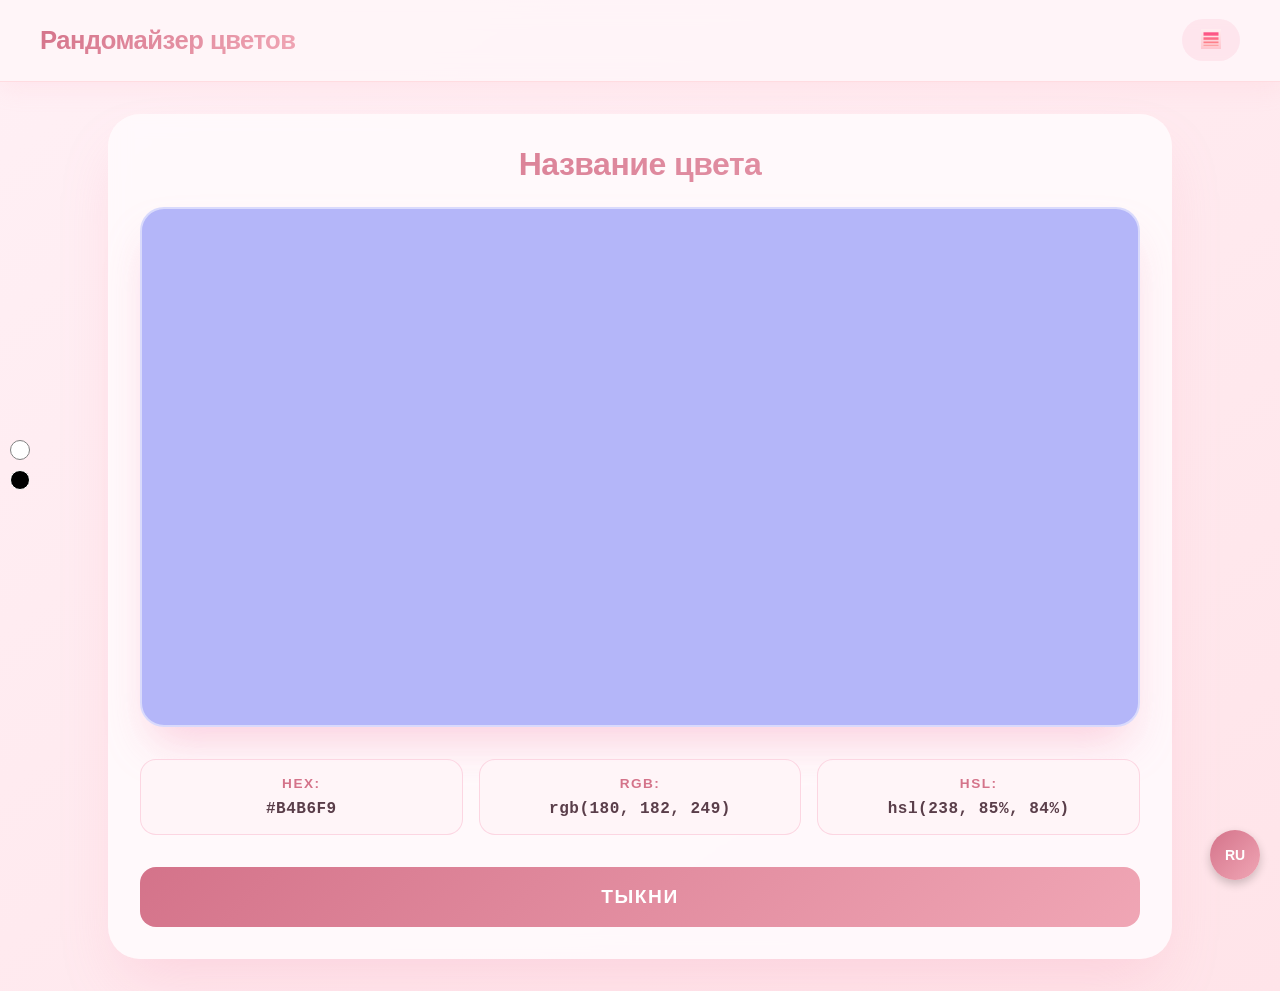
<file: index.html>
<!DOCTYPE html>
<html lang="ru">
<head>
    <meta charset="UTF-8">
    <meta name="viewport" content="width=device-width, initial-scale=1.0">
    <title>Рандомайзер цветов</title>
    <link rel="stylesheet" href="style.css">
</head>
<body>

    <nav class="navbar">
        <ul>
            <li data-i18n="title"> Рандомайзер цветов </li>
            <li onclick="window.location.href='galeria.html'"> <img src="img/logo-meniu.png" width="20px"> </li>
        </ul>
    </nav>

    <div class="container">
        <h1 class="name" data-i18n="colorName"> Название цвета </h1>
        <div class="color-box"></div>
        
        <div class="color-codes">
            <div class="code-item">
                <span class="code-label" data-i18n="hex">HEX:</span>
                <span class="hex-code">#000000</span>
            </div>
            <div class="code-item">
                <span class="code-label" data-i18n="rgb">RGB:</span>
                <span class="rgb-code">rgb(0, 0, 0)</span>
            </div>
            <div class="code-item">
                <span class="code-label" data-i18n="hsl">HSL:</span>
                <span class="hsl-code">hsl(0, 0%, 0%)</span>
            </div>
        </div>
        
        <button class="button" data-i18n="button">тыкни</button>
    </div>

    <div id="language-selector" class="language-selector">
        <button class="lang-main-btn" title="Выберите язык">RU</button>
        <button class="lang-btn" data-lang="ru" title="Русский">RU</button>
        <button class="lang-btn" data-lang="ro" title="Română">RO</button>
        <button class="lang-btn" data-lang="en" title="English">EN</button>
    </div>

    <script src="generator.js"></script>
    <script src="language.js"></script>
    <script src="tema.js"></script>
    <script src="script.js"></script>
</body>
</html>
</file>
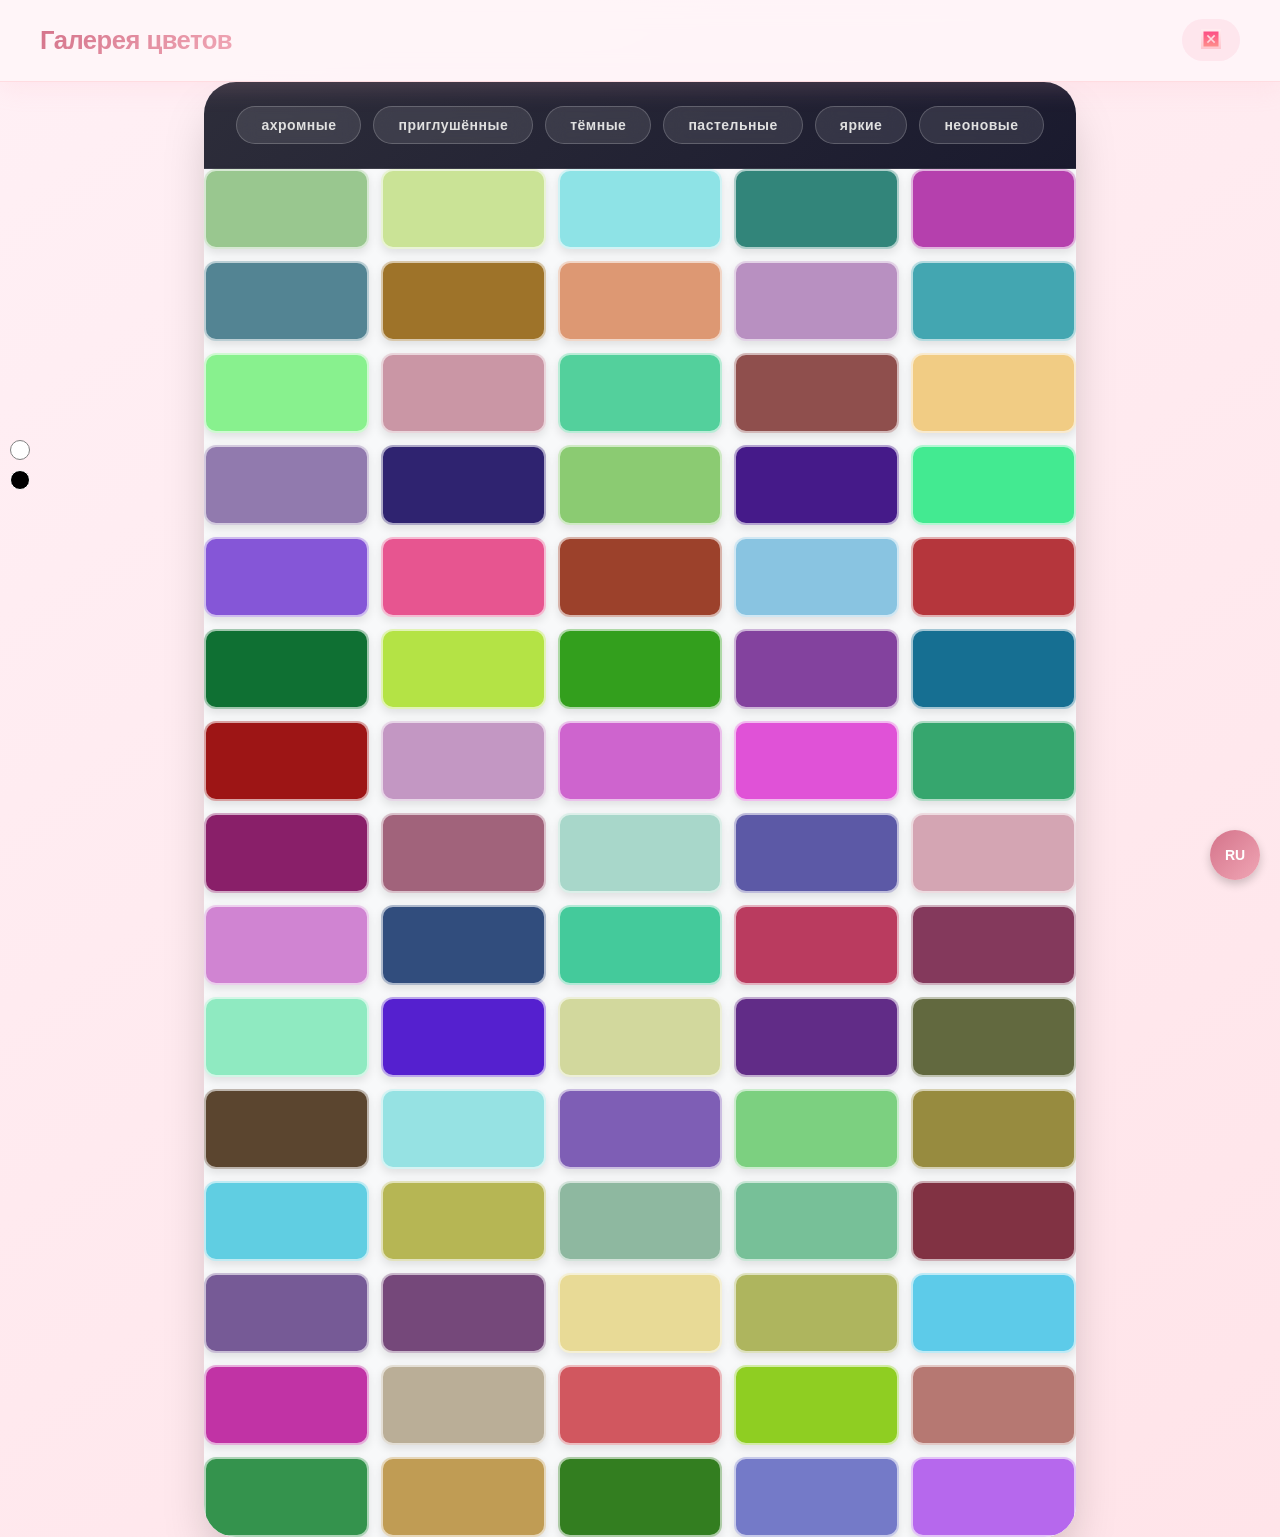
<file: galeria.html>
<!DOCTYPE html>
<html lang="ru">
<head>
    <meta charset="UTF-8">
    <meta name="viewport" content="width=device-width, initial-scale=1.0">
    <title data-i18n="galleryTitle">Галерея цветов</title>
    <link rel="stylesheet" href="style.css">
</head>
<body>

    <nav class="navbar">
        <ul>
            <li data-i18n="galleryTitle"> Галерея цветов </li>
            <li onclick="window.location.href='index.html'"> <img src="img/close.png" width="20px"> </li>
        </ul>
    </nav>

    <div class="galeria">
        <ul class="categoria">
            <li class="categoria-item">
                <p class="categoria-nume" data-i18n="achromatic">ахромные</p>
                <a href="#" class="categoria-link" data-i18n="close">закрыть</a>
            </li>
            <li class="categoria-item">
                <p class="categoria-nume" data-i18n="muted">приглушённые</p>
                <a href="#" class="categoria-link" data-i18n="close">закрыть</a>
            </li>
            <li class="categoria-item">
                <p class="categoria-nume" data-i18n="dark">тёмные</p>
                <a href="#" class="categoria-link" data-i18n="close">закрыть</a>
            </li>
            <li class="categoria-item">
                <p class="categoria-nume" data-i18n="pastel">пастельные</p>
                <a href="#" class="categoria-link" data-i18n="close">закрыть</a>
            </li>
            <li class="categoria-item">
                <p class="categoria-nume" data-i18n="bright">яркие</p>
                <a href="#" class="categoria-link" data-i18n="close">закрыть</a>
            </li>
            <li class="categoria-item">
                <p class="categoria-nume" data-i18n="neon">неоновые</p>
                <a href="#" class="categoria-link" data-i18n="close">закрыть</a>
            </li>
        </ul>
        <ul class="paleta-culori"></ul>
    </div>

    <div id="language-selector" class="language-selector">
        <button class="lang-main-btn" title="Выберите язык">RU</button>
        <button class="lang-btn" data-lang="ru" title="Русский">RU</button>
        <button class="lang-btn" data-lang="ro" title="Română">RO</button>
        <button class="lang-btn" data-lang="en" title="English">EN</button>
    </div>

    <script src="generator.js"></script>
    <script src="pallete.js"></script>
    <script src="language.js"></script>
    <script src="tema.js"></script>

</body>
</html>
</file>
<file: style.css>
/* style.css — нежно-розовое оформление с большим прямоугольником */

* {
    margin: 0;
    padding: 0;
    box-sizing: border-box;
}

body {
    font-family: 'Inter', -apple-system, BlinkMacSystemFont, 'Segoe UI', Roboto, 'Helvetica Neue', sans-serif;
    background: linear-gradient(145deg, #fff0f5 0%, #ffe4e9 100%);
    min-height: 100vh;
    display: flex;
    flex-direction: column;
    color: #5a3e4a;
}

/* Навбар — нежно-розовый */
.navbar {
    background: rgba(255, 245, 248, 0.95);
    backdrop-filter: blur(12px);
    box-shadow: 0 4px 25px rgba(255, 182, 193, 0.2);
    padding: 1.2rem 2.5rem;
    position: sticky;
    top: 0;
    z-index: 100;
    border-bottom: 1px solid rgba(255, 182, 193, 0.4);
}

.navbar ul {
    display: flex;
    justify-content: space-between;
    align-items: center;
    list-style: none;
    max-width: 1400px;
    margin: 0 auto;
}

.navbar ul li:first-child {
    font-size: 1.6rem;
    font-weight: 700;
    background: linear-gradient(135deg, #d4738a, #f0a6b5);
    background-clip: text;
    -webkit-background-clip: text;
    color: transparent;
    letter-spacing: -0.5px;
}

.navbar ul li:last-child {
    background: rgba(244, 143, 177, 0.15);
    padding: 0.6rem 1.2rem;
    border-radius: 50px;
    transition: all 0.2s;
    cursor: pointer;
    font-size: 0.9rem;
    font-weight: 500;
    color: #c47a8e;
}

.navbar ul li:last-child:hover {
    background: rgba(244, 143, 177, 0.3);
    transform: scale(1.02);
}

/* Основной контейнер — нежно-розовый */
.container {
    max-width: 1200px;
    max-height: 1000px;
    margin: 2rem auto;
    padding: 2rem;
    background: rgba(255, 250, 252, 0.92);
    backdrop-filter: blur(10px);
    border-radius: 2rem;
    box-shadow: 0 30px 60px -15px rgba(244, 143, 177, 0.25);
    transition: all 0.3s ease;
}

/* Название цвета — розовое */
.name {
    text-align: center;
    font-size: 2rem;
    font-weight: 700;
    margin-bottom: 1.5rem;
    letter-spacing: -0.5px;
    background: linear-gradient(135deg, #d4738a, #e89eb0);
    background-clip: text;
    -webkit-background-clip: text;
    color: transparent;
}

/* ========== БОЛЬШОЙ ПРЯМОУГОЛЬНИК ========== */
.color-box {
    width: 100%;
    height: 520px;
    width: 1000px;
    border-radius: 1.5rem;
    background-color: #f0a6b5;
    margin-bottom: 2rem;
    transition: background-color 0.4s cubic-bezier(0.2, 0.9, 0.4, 1.1);
    box-shadow: 0 25px 45px -12px rgba(244, 143, 177, 0.4);
    border: 2px solid rgba(255, 255, 255, 0.5);
    cursor: pointer;
    position: relative;
}

/* Подсказка для копирования */
.color-box::after {
    content: "📋 Кликни, чтобы скопировать HEX";
    position: absolute;
    bottom: 20px;
    right: 20px;
    background: rgba(212, 115, 138, 0.9);
    backdrop-filter: blur(8px);
    color: white;
    font-size: 0.85rem;
    padding: 8px 16px;
    border-radius: 30px;
    font-weight: 500;
    opacity: 0;
    transition: opacity 0.3s;
    pointer-events: none;
    font-family: monospace;
}

.color-box:hover::after {
    opacity: 1;
}

/* Коды цветов — розовая тема */
.color-codes {
    display: flex;
    justify-content: space-around;
    gap: 1rem;
    margin-bottom: 2rem;
    flex-wrap: wrap;
}

.code-item {
    background: rgba(255, 245, 248, 0.95);
    padding: 1rem 1.5rem;
    border-radius: 1rem;
    backdrop-filter: blur(4px);
    border: 1px solid rgba(244, 143, 177, 0.3);
    transition: all 0.25s;
    flex: 1;
    min-width: 150px;
    text-align: center;
    cursor: pointer;
    position: relative;
}

.code-item:hover {
    transform: translateY(-3px);
    background: #fff5f8;
    box-shadow: 0 12px 25px -10px rgba(244, 143, 177, 0.3);
    border-color: rgba(244, 143, 177, 0.6);
}

.code-item:active {
    transform: translateY(0);
}

.code-label {
    font-weight: 700;
    font-size: 0.85rem;
    text-transform: uppercase;
    letter-spacing: 1.5px;
    color: #d4738a;
    display: block;
    margin-bottom: 0.5rem;
}

.hex-code, .rgb-code, .hsl-code {
    font-family: 'SF Mono', 'Fira Code', 'Courier New', monospace;
    font-size: 1rem;
    font-weight: 600;
    color: #5a3e4a;
    letter-spacing: 0.5px;
}

/* Кнопка — розовая градиентная */
.button {
    display: block;
    width: 100%;
    padding: 1.2rem;
    font-size: 1.2rem;
    font-weight: 700;
    color: white;
    background: linear-gradient(135deg, #d4738a, #f0a6b5);
    border: none;
    border-radius: 1rem;
    cursor: pointer;
    transition: all 0.3s ease;
    text-transform: uppercase;
    letter-spacing: 1.5px;
    position: relative;
    overflow: hidden;
}

.button::before {
    content: '';
    position: absolute;
    top: 0;
    left: -100%;
    width: 100%;
    height: 100%;
    background: linear-gradient(90deg, transparent, rgba(255, 255, 255, 0.3), transparent);
    transition: left 0.5s;
}

.button:hover::before {
    left: 100%;
}

.button:hover {
    transform: translateY(-3px);
    box-shadow: 0 15px 30px -10px rgba(244, 143, 177, 0.6);
}

.button:active {
    transform: translateY(1px);
}

/* Уведомление о копировании — розовое */
.copy-toast {
    position: fixed;
    bottom: 30px;
    left: 50%;
    transform: translateX(-50%) translateY(100px);
    background: #d4738a;
    color: white;
    padding: 12px 24px;
    border-radius: 50px;
    font-size: 0.9rem;
    font-weight: 500;
    z-index: 1000;
    opacity: 0;
    transition: all 0.3s ease;
    box-shadow: 0 10px 25px -5px rgba(212, 115, 138, 0.4);
    pointer-events: none;
    white-space: nowrap;
    font-family: monospace;
}

.copy-toast.show {
    transform: translateX(-50%) translateY(0);
    opacity: 1;
}

/* Адаптивность */
@media (max-width: 768px) {
    .container {
        margin: 1rem;
        padding: 1.2rem;
    }
    
    .name {
        font-size: 1.5rem;
    }
    
    .color-box {
        height: 380px;
    }
    
    .code-item {
        padding: 0.8rem 1rem;
        min-width: 120px;
    }
    
    .hex-code, .rgb-code, .hsl-code {
        font-size: 0.85rem;
    }
    
    .navbar ul li:first-child {
        font-size: 1.2rem;
    }
    
    .navbar {
        padding: 0.8rem 1.2rem;
    }
    
    .color-box::after {
        font-size: 0.7rem;
        padding: 5px 10px;
        bottom: 10px;
        right: 10px;
    }
}

@media (max-width: 550px) {
    .color-codes {
        flex-direction: column;
    }
    
    .code-item {
        width: 100%;
    }
    
    .color-box {
        height: 300px;
    }
    
    .button {
        padding: 0.9rem;
        font-size: 1rem;
    }
}

@media (min-width: 1400px) {
    .color-box {
        height: 620px;
    }
    
    .container {
        max-width: 1400px;
    }
}

@media (min-width: 1800px) {
    .color-box {
        height: 720px;
    }
}
/* Language Selector - Floating Circle */
.language-selector {
    position: fixed;
    bottom: 20px;
    right: 20px;
    display: flex;
    flex-direction: column-reverse;
    align-items: center;
    z-index: 1000;
}

.lang-main-btn {
    width: 50px;
    height: 50px;
    border-radius: 50%;
    background: linear-gradient(135deg, #d4738a, #f0a6b5);
    color: white;
    border: none;
    cursor: pointer;
    font-size: 14px;
    font-weight: bold;
    display: flex;
    align-items: center;
    justify-content: center;
    transition: all 0.3s;
    box-shadow: 0 4px 10px rgba(0, 0, 0, 0.2);
}

.lang-main-btn:hover {
    transform: scale(1.1);
    box-shadow: 0 6px 15px rgba(0, 0, 0, 0.3);
}

.lang-btn {
    width: 50px;
    height: 50px;
    border-radius: 50%;
    background: rgba(255, 245, 248, 0.95);
    color: #5a3e4a;
    border: 1px solid rgba(244, 143, 177, 0.3);
    cursor: pointer;
    font-size: 14px;
    font-weight: bold;
    display: flex;
    align-items: center;
    justify-content: center;
    margin-bottom: 10px;
    opacity: 0;
    transform: translateY(20px);
    transition: all 0.3s;
    box-shadow: 0 2px 5px rgba(0, 0, 0, 0.1);
}

.language-selector:hover .lang-btn {
    opacity: 1;
    transform: translateY(0);
}

.lang-btn:hover {
    background: rgba(244, 143, 177, 0.3);
    transform: scale(1.1) translateY(0);
}
/* Анимация появления */
@keyframes fadeInUp {
    from {
        opacity: 0;
        transform: translateY(30px);
    }
    to {
        opacity: 1;
        transform: translateY(0);
    }
}

.container {
    animation: fadeInUp 0.5s ease-out;
}

/* Dark Theme */
.dark-theme body {
    background: #0d0d0d !important;
    background-image: none !important;
    color: #353535;
}

.dark-theme .navbar {
    background: #1a1a1a;
    box-shadow: 0 4px 25px rgba(0, 0, 0, 0.7);
    border-bottom: 1px solid #333;
}

.dark-theme .navbar ul li:first-child {
    color: #ffffff;
    background: none;
    -webkit-background-clip: initial;
    background-clip: initial;
}

.dark-theme .navbar ul li:last-child {
    background: rgba(80, 80, 80, 0.2);
}

.dark-theme .navbar ul li:last-child:hover {
    background: rgba(100, 100, 100, 0.4);
}

.dark-theme .container {
    background: #1f1f1f;
    box-shadow: 0 30px 60px -15px rgba(0, 0, 0, 0.8);
}

.dark-theme .name {
    color: #ffffff;
    background: none;
    -webkit-background-clip: initial;
    background-clip: initial;
}

.dark-theme .code-item {
    background: #2a2a2a;
    border: 1px solid #444;
}

.dark-theme .code-item:hover {
    background: #333;
    border-color: #666;
}

.dark-theme .code-label {
    color: #aaa;
}

.dark-theme .hex-code, .dark-theme .rgb-code, .dark-theme .hsl-code {
    color: #ffffff;
}

.dark-theme .button {
    background: linear-gradient(135deg, #4a4a4a, #6a6a6a);
    color: #ffffff;
}

.dark-theme .button:hover {
    box-shadow: 0 15px 30px -10px rgba(0, 0, 0, 0.9);
}

.dark-theme .language-selector .lang-main-btn {
    background: linear-gradient(135deg, #333, #555);
    color: #ffffff;
}

.dark-theme .language-selector .lang-btn {
    background: #2a2a2a;
    color: #cccccc;
    border: 1px solid #444;
}

.dark-theme .language-selector .lang-btn:hover {
    background: #444;
}

.dark-theme .categoria-item {
    background: #2a2a2a;
    border: 1px solid #444;
}

.dark-theme .categoria-nume {
    color: #ffffff;
}

.dark-theme .categoria-link {
    color: #aaa;
}

.dark-theme .categoria-link:hover {
    color: #ffffff;
}
.dark-theme .background {
    background: #1f1f1f;
}






/* Контейнер галереи */
.galeria {
    max-width: 1400px;
    margin: 0 auto;
    background: rgba(255, 255, 255, 0.95);
    border-radius: 32px;
    box-shadow: 0 25px 50px -12px rgba(0, 0, 0, 0.25);
    overflow: hidden;
    backdrop-filter: blur(10px);
    transition: transform 0.3s ease;
}

.galeria:hover {
    transform: translateY(-5px);
}

/* Список категорий */
.categoria {
    display: flex;
    flex-wrap: wrap;
    gap: 12px;
    padding: 24px 32px;
    background: linear-gradient(135deg, #2d2d3a 0%, #1a1a2e 100%);
    border-bottom: 1px solid rgba(255, 255, 255, 0.1);
    list-style: none;
}

/* Элемент категории */
.categoria-item {
    position: relative;
    cursor: pointer;
    transition: all 0.3s cubic-bezier(0.4, 0, 0.2, 1);
}

.categoria-nume {
    padding: 10px 24px;
    background: rgba(255, 255, 255, 0.1);
    backdrop-filter: blur(10px);
    border-radius: 40px;
    font-weight: 600;
    font-size: 14px;
    letter-spacing: 0.5px;
    color: #e0e0e0;
    transition: all 0.3s ease;
    border: 1px solid rgba(255, 255, 255, 0.2);
}

.categoria-item:hover .categoria-nume {
    background: rgba(255, 255, 255, 0.25);
    transform: translateY(-2px);
    color: white;
    border-color: rgba(255, 255, 255, 0.4);
}

.categoria-item.active .categoria-nume {
    background: linear-gradient(135deg, #667eea, #764ba2);
    color: white;
    box-shadow: 0 4px 15px rgba(102, 126, 234, 0.4);
    border-color: transparent;
}

/* Ссылка "закрыть" */
.categoria-link {
    position: absolute;
    top: -8px;
    right: -8px;
    background: #ef4444;
    color: white;
    text-decoration: none;
    font-size: 10px;
    padding: 4px 8px;
    border-radius: 20px;
    font-weight: 600;
    transition: all 0.2s ease;
    box-shadow: 0 2px 8px rgba(0, 0, 0, 0.2);
    z-index: 10;
}

.categoria-link:hover {
    background: #dc2626;
    transform: scale(1.05);
}

/* Контейнер палитры цветов */
.paleta-culori {
    display: flex;
    flex-wrap: wrap;
    gap: 12px;
    padding: 32px;
    background: #f8f9fa;
    list-style: none;
    min-height: 600px;
    justify-content: center;
}

/* Элемент цвета */
.palette-item {
    width: 80px;
    height: 80px;
    border-radius: 16px;
    cursor: pointer;
    transition: all 0.25s cubic-bezier(0.4, 0, 0.2, 1);
    box-shadow: 0 2px 8px rgba(0, 0, 0, 0.1);
    position: relative;
    overflow: hidden;
}

.palette-item:hover {
    transform: scale(1.1) translateY(-5px);
    box-shadow: 0 8px 25px rgba(0, 0, 0, 0.2);
    z-index: 5;
}

.palette-item::before {
    content: '';
    position: absolute;
    top: 0;
    left: 0;
    right: 0;
    bottom: 0;
    background: linear-gradient(135deg, rgba(255,255,255,0.2) 0%, rgba(255,255,255,0) 100%);
    opacity: 0;
    transition: opacity 0.2s ease;
    border-radius: 16px;
}

.palette-item:hover::before {
    opacity: 1;
}

.palette-item::after {
    content: '🔍';
    position: absolute;
    top: 50%;
    left: 50%;
    transform: translate(-50%, -50%);
    font-size: 24px;
    opacity: 0;
    transition: opacity 0.2s ease;
    text-shadow: 0 0 10px rgba(0,0,0,0.5);
    pointer-events: none;
}

.palette-item:hover::after {
    opacity: 0.8;
}

/* Адаптивность для мобильных устройств */
@media (max-width: 768px) {
    body {
        padding: 20px 12px;
    }

    .categoria {
        padding: 16px 20px;
        gap: 8px;
    }

    .categoria-nume {
        padding: 6px 16px;
        font-size: 12px;
    }

    .paleta-culori {
        padding: 20px;
        gap: 8px;
    }

    .palette-item {
        width: 60px;
        height: 60px;
        border-radius: 12px;
    }
}

@media (max-width: 480px) {
    .palette-item {
        width: 50px;
        height: 50px;
        border-radius: 10px;
    }

    .paleta-culori {
        gap: 6px;
    }
}

/* Анимация появления цветов */
@keyframes fadeInUp {
    from {
        opacity: 0;
        transform: translateY(20px);
    }
    to {
        opacity: 1;
        transform: translateY(0);
    }
}

.palette-item {
    animation: fadeInUp 0.3s ease backwards;
}

.palette-item:nth-child(n) {
    animation-delay: calc(var(--index, 0) * 0.01s);
}

/* Стили для скроллбара (опционально) */
.paleta-culori::-webkit-scrollbar {
    width: 8px;
    height: 8px;
}

.paleta-culori::-webkit-scrollbar-track {
    background: #e2e8f0;
    border-radius: 10px;
}

.paleta-culori::-webkit-scrollbar-thumb {
    background: #cbd5e1;
    border-radius: 10px;
}

.paleta-culori::-webkit-scrollbar-thumb:hover {
    background: #94a3b8;
}
</file>
